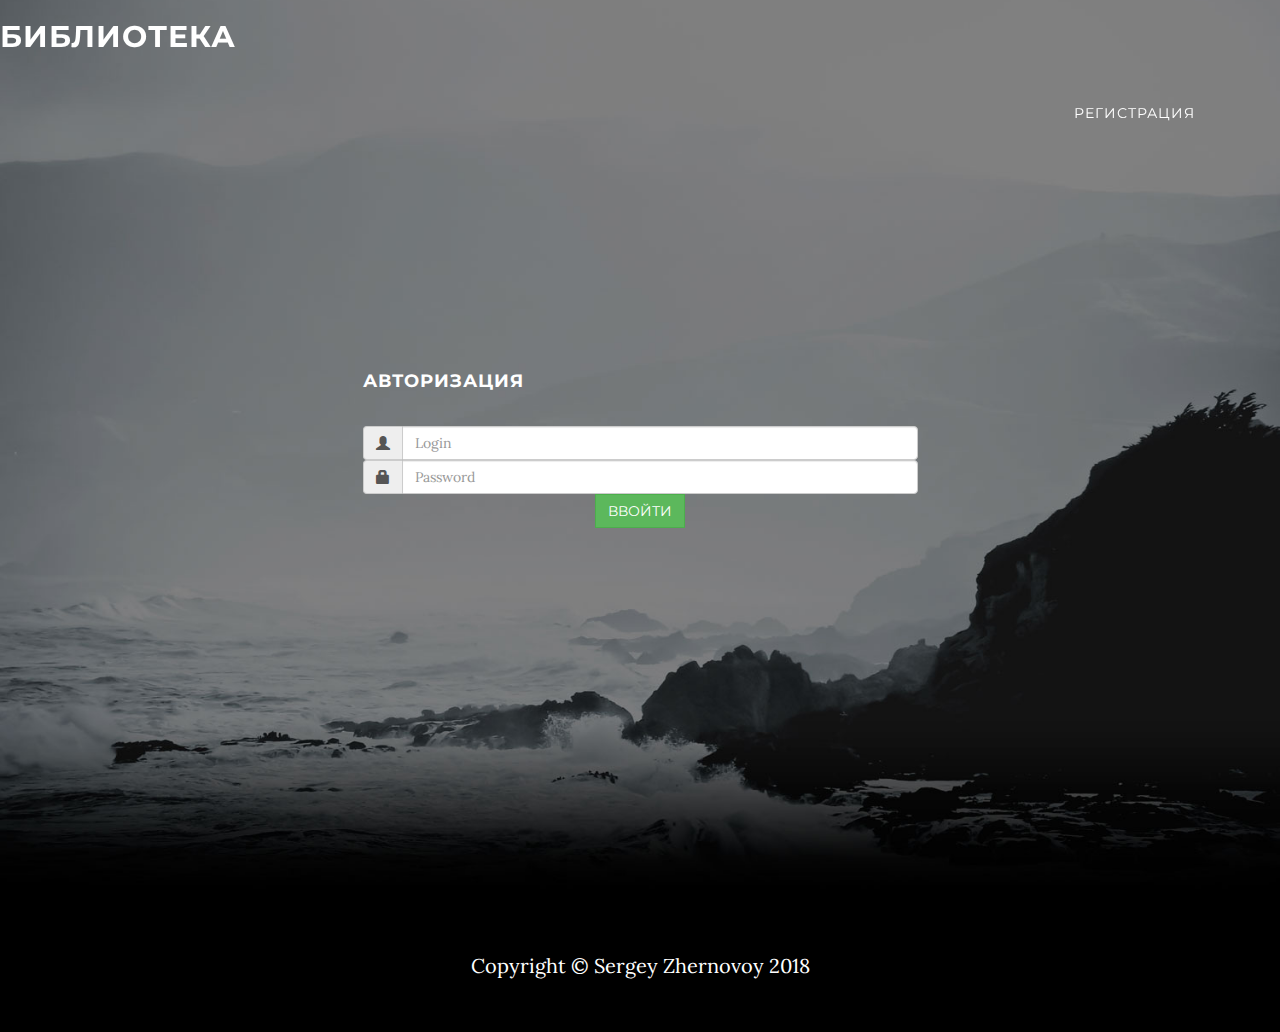
<file: Codeinside/SimpleClient/index.html>
<!DOCTYPE html>
<html xmlns="http://www.w3.org/1999/xhtml" lang="en">
<head>
    <title>+Библиотека</title>
    <meta charset="utf-8"></meta>
    <meta name="viewport" content="width=device-width, initial-scale=1"></meta>
    <link rel="stylesheet" href="https://maxcdn.bootstrapcdn.com/bootstrap/3.3.7/css/bootstrap.min.css"></link>
    <link href="https://fonts.googleapis.com/css?family=Lora:400,700,400italic,700italic" rel="stylesheet" type="text/css"></link>
    <link href="https://fonts.googleapis.com/css?family=Montserrat:400,700" rel="stylesheet" type="text/css"></link>
    <script src="https://ajax.googleapis.com/ajax/libs/jquery/3.1.1/jquery.min.js"></script>
    <script src="https://maxcdn.bootstrapcdn.com/bootstrap/3.3.7/js/bootstrap.min.js"></script>
    <script type = "text/javascript" src="js/script.js"></script>
    <link href="css/style.css" rel="stylesheet"></link>
    <link href="css/font-awesome.min.css" rel="stylesheet" type="text/css"></link>
    <link href="css/grayscale.min.css" rel="stylesheet"></link>
    <script type = "text/javascript" src="js/grayscale.js"></script>
</head>
    <body>
        <!-- Navigation -->
        <nav class="navbar navbar-custom navbar-fixed-top" role="navigation">
            <h2 class="demoHeaders">Библиотека</h2>
            <div class="container">
                <div class="collapse navbar-collapse navbar-right navbar-main-collapse">
                    <ul class="nav navbar-nav">
                        <li class="hidden">
                            <a href="#page-top"></a>
                        </li>
                        <li>
                            <a class="page-scroll"  href="registration.html">Регистрация</a>
                        </li>
                    </ul>
                </div>
            </div>
        </nav>

        <!-- Intro Header -->
        <section id="autorization" class="intro">
            <div class="intro-body">
                    <div class="container">
                        <div class="row">
                            <div class="col-sm-3"></div>
                            <div class="col-sm-6">
                                <div class="auth-box">
                                    <h4 align="left">Авторизация</h4>
                                    <form>
                                        <div class="input-group">
                                            <span class="input-group-addon"><i class="glyphicon glyphicon-user"></i></span>
                                            <input id="login" type="text" class="form-control" name="login" placeholder="Login"></input>
                                        </div>
                                        <div class="input-group">
                                            <span class="input-group-addon"><i class="glyphicon glyphicon-lock"></i></span>
                                            <input id="password" type="password" class="form-control" name="password" placeholder="Password"></input>
                                        </div>


                                        <button id = "auth-btn" type="button" class="btn btn-success">Ввойти</button>
                                    </form>
                                </div>
                            </div>
                            <div class="col-sm-3"></div>

                        </div>
                    </div>
                </div>
        </section>


        <!-- Footer -->
        <footer>
            <div class="container text-center">
                <p>Copyright &copy; Sergey Zhernovoy 2018</p>
            </div>
        </footer>
    </body>
</html>
</file>
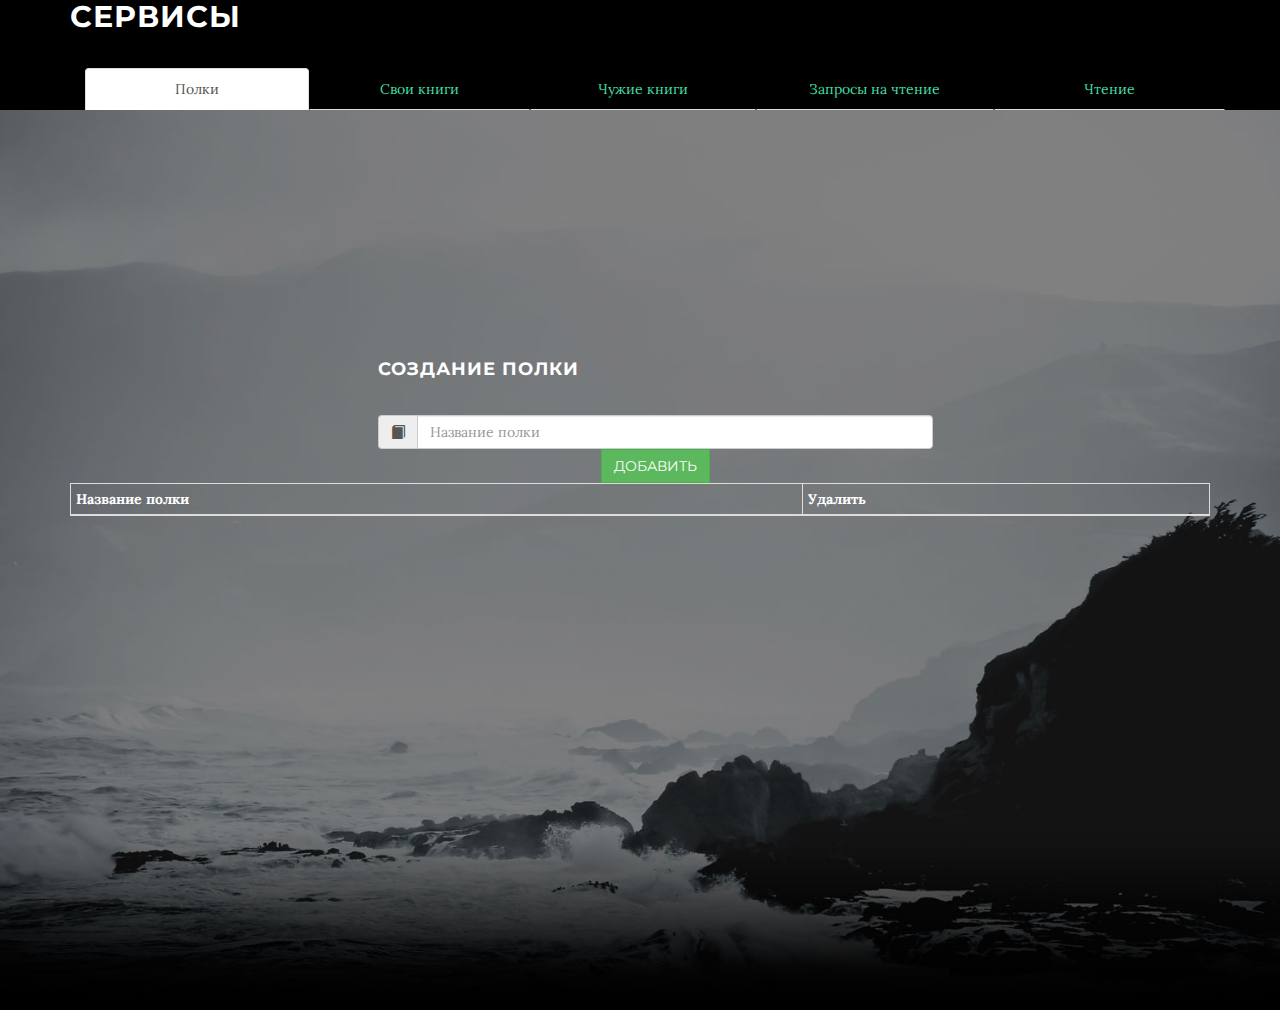
<file: Codeinside/SimpleClient/crud.html>
<!DOCTYPE html>
<html xmlns="http://www.w3.org/1999/xhtml" lang="en">
<head>
    <title>+Библиотека</title>
    <meta charset="utf-8"></meta>
    <meta name="viewport" content="width=device-width, initial-scale=1"></meta>
    <link rel="stylesheet" href="https://maxcdn.bootstrapcdn.com/bootstrap/3.3.7/css/bootstrap.min.css"></link>
    <link href="https://fonts.googleapis.com/css?family=Lora:400,700,400italic,700italic" rel="stylesheet" type="text/css"></link>
    <link href="https://fonts.googleapis.com/css?family=Montserrat:400,700" rel="stylesheet" type="text/css"></link>
    <script src="https://ajax.googleapis.com/ajax/libs/jquery/3.1.1/jquery.min.js"></script>
    <script src="https://maxcdn.bootstrapcdn.com/bootstrap/3.3.7/js/bootstrap.min.js"></script>
    <script type = "text/javascript" src="js/myscript.js"></script>
    <link href="css/style.css" rel="stylesheet"></link>
    <link href="css/font-awesome.min.css" rel="stylesheet" type="text/css"></link>
    <link href="css/grayscale.min.css" rel="stylesheet"></link>
    <script type = "text/javascript" src="js/grayscale.js"></script>
    <!-- arcticModal -->
    <script src="js/arcticmodal/jquery.arcticmodal-0.3.min.js"></script>
    <link rel="stylesheet" href="js/arcticmodal/jquery.arcticmodal-0.3.css"></link>

    <!-- arcticModal theme -->
    <link rel="stylesheet" href="js/arcticmodal/themes/dark.css"></link>
    <style id="generatedStyle" type="text/css"></style>
</head>
<body>

    <header>
        <div class="container">
            <h2>Сервисы</h2>
            <div class="container">
                <ul class="nav nav-tabs nav-justified">
                    <li class="active"><a data-toggle="tab" href="#menu1">Полки</a></li>
                    <li><a data-toggle="tab" href="#menu2">Свои книги</a></li>
                    <li><a data-toggle="tab" href="#menu3">Чужие книги</a></li>
                    <li><a data-toggle="tab" href="#menu4">Запросы на чтение</a></li>
                    <li><a data-toggle="tab" href="#menu5">Чтение</a></li>
                </ul>
            </div>
        </div>
    </header>

    <div class="content-section intro">
        <div class="tab-content">

            <div id="menu1" class="tab-pane fade in active">
                <div class="container">

                    <div class="container ">
                        <div class="row">
                            <div class="col-sm-3"></div>
                            <div class="col-sm-6">
                                <div class="auth-box">
                                    <h4 align="left">Создание полки</h4>
                                    <form>
                                        <div class="input-group">
                                            <span class="input-group-addon"><i class="glyphicon glyphicon-book"></i></span>
                                            <input id="shelf" type="text" class="form-control" name="shelf_field" placeholder="Название полки" ></input>
                                        </div>
                                        <button id = "btn-add-shelf" type="button" class="btn btn-success" >Добавить</button>
                                    </form>
                                </div>
                            </div>
                            <div class="col-sm-3"></div>
                        </div>
                    </div>


                    <table class="table table-bordered table-condensed">
                        <thead>
                        <tr>
                            <th>Название полки</th>
                            <th>Удалить</th>
                        </tr>
                        </thead>
                        <tbody id="tbody_shelf">
                        <tr>

                        </tr>

                        </tbody>
                    </table>
                </div>
            </div>

            <div id="menu2" class="tab-pane fade">
                <div class="container">

                    <div class="container ">
                        <div class="row">
                            <div class="col-sm-3"></div>
                            <div class="col-sm-6">
                                <div class="auth-box">
                                    <h4 align="left">Добавление книги</h4>
                                    <form enctype="multipart/form-data" id="fileUploadForm">
                                        <div class="input-group">
                                            <span class="input-group-addon"><i class="glyphicon glyphicon-subtitles"></i></span>
                                            <input id="book_title" type="text" class="form-control" name="name" placeholder="Название книги" ></input>
                                        </div>

                                        <div class="input-group">
                                            <span class="input-group-addon"><i class="glyphicon glyphicon-text-background"></i></span>
                                            <input id="book_author" type="text" class="form-control" name="author" placeholder="Автор книги" ></input>
                                        </div>
                                        <div class="form-group">
                                            <select id="shelf_select-btn" class="form-control" name="shelfId" >
                                            </select>
                                        </div>
                                        <div class="input-group">
                                            <span class="input-group-addon"><i class="glyphicon glyphicon-save-file"></i></span>
                                            <!--оставил только pdf файлы-->
                                            <input id="book_file" type="file" accept=".pdf" class="form-control" name="file" placeholder="Файл книги" ></input>
                                        </div>
                                        <button id = "btn-add-book" type="submit" class="btn btn-success">Добавить</button>
                                    </form>
                                </div>
                            </div>
                            <div class="col-sm-3"></div>
                        </div>
                    </div>

                    <table class="table table-bordered table-condensed">
                        <thead>
                        <tr>
                            <th>Название книги</th>
                            <th>Автор</th>
                            <th>Полка</th>
                            <th>Владелец</th>
                            <th>Изменить полку</th>
                            <th>Читать</th>
                        </tr>
                        </thead>
                        <tbody id="tbody_book">
                        <tr>

                        </tr>

                        </tbody>
                    </table>


                </div>
            </div>
            <div id="menu3" class="tab-pane fade">
                <div class="container">
                    <div class="container ">
                        <div class="row">
                            <div class="col-sm-3"></div>
                            <div class="col-sm-6">
                                <div class="auth-box">
                                    <h4 align="left">Поиск книг по разделам</h4>
                                    <form>
                                        <div class="form-group">
                                            <select id="shelf_select-btn2" class="form-control" name="shelfId" >
                                            </select>
                                        </div>
                                        <button id = "btn-search-book" type="button" class="btn btn-info"><span class=" glyphicon glyphicon-search"></span>Поиск</button>
                                    </form>
                                </div>
                            </div>
                            <div class="col-sm-3"></div>
                        </div>
                    </div>

                    <table class="table table-bordered table-condensed">
                        <thead>
                        <tr>
                            <th>Название книги</th>
                            <th>Автор</th>
                            <th>Запрос на чтение</th>
                        </tr>
                        </thead>
                        <tbody id="tbody_request_book">
                        <tr>

                        </tr>

                        </tbody>
                    </table>


                </div>
            </div>
            <div id="menu4" class="tab-pane fade">
                <div class="container">
                    <div class="alert alert-info">
                        <strong>Info!</strong>                   Запросы на чтение
                        <button id = "btn-request-view" type="button" class="btn btn-info"><span class=" glyphicon glyphicon-search"></span>Показать запросы</button>
                    </div>
                    <table class="table table-bordered table-condensed">
                        <thead>
                        <tr>
                            <th>Название книги</th>
                            <th>Автор</th>
                            <th>Комментарий запроса</th>
                            <th>Ответ</th>
                        </tr>
                        </thead>
                        <tbody id="tbody_response">
                        <tr>

                        </tr>

                        </tbody>
                    </table>
                </div>
            </div>
            <div id="menu5" class="tab-pane fade">
                <div class="container ">
                    <div class="row">
                            <div class="jumbotron">
                                <h1>Читалка</h1>
                                <div class="container">
                                    <div class="container" id="content_book">

                                    </div>
                                    <ul class="pager">
                                        <li class="btn-back"><a id="back">Назад</a></li>
                                        <li class="btn-forward"><a id="forward">Вперёд</a></li>
                                    </ul>
                                </div>
                            </div>
                    </div>
                </div>
            </div>
        </div>
    </div>

    <div style="display: none;">
        <div class="box-modal" id="changeShelf">
            <select id="shelf_select-btn3" class="form-control" name="shelfId" >
            </select>
            <button type="button" class="btn btn-success arcticmodal-close"><span class="glyphicon glyphicon-tag"></span> Обновить</button>
        </div>
    </div>

    <div style="display: none;">
        <div class="box-modal" id="requestBook">
            <input id="requestMessage" type="text" class="form-control"  placeholder="Напишите сообщение" ></input>
            <button type="button" class="btn btn-success arcticmodal-close"><span class="glyphicon glyphicon-tint"></span> Хочу почитать</button>
        </div>
    </div>

    <div style="display: none;">
        <div class="box-modal" id="responseBook">
            <input id="answerMessage" type="text" class="form-control"  placeholder="Напишите ответ" ></input>
            <input id="dateExpired" type="date" class="form-control" >Укажите дату окончания доступа</input>
            <div class="checkbox">
                <input type="checkbox" value="" id="enabled">Разрешить читать</input>
            </div>
            <button type="button" class="btn btn-success arcticmodal-close"><span class="glyphicon glyphicon-tint"></span>Ответить на запрос</button>
        </div>
    </div>

</body>
</html>
</file>
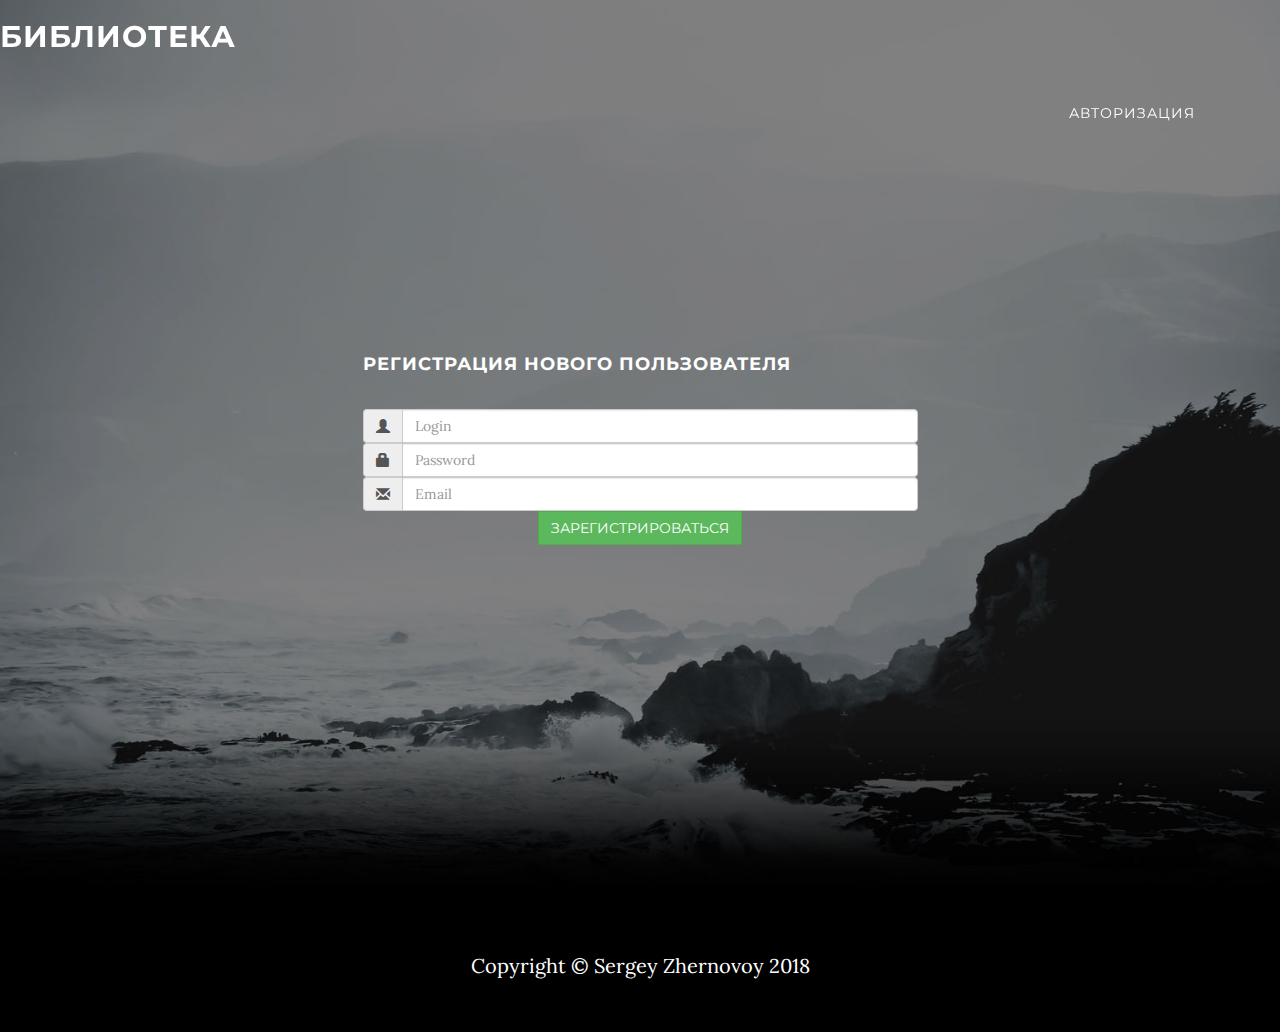
<file: Codeinside/SimpleClient/registration.html>
<!DOCTYPE html>
<html xmlns="http://www.w3.org/1999/xhtml" lang="en">
<head>
    <title>+Библиотека</title>
    <meta charset="utf-8"></meta>
    <meta name="viewport" content="width=device-width, initial-scale=1"></meta>
    <link rel="stylesheet" href="https://maxcdn.bootstrapcdn.com/bootstrap/3.3.7/css/bootstrap.min.css"></link>
    <link href="https://fonts.googleapis.com/css?family=Lora:400,700,400italic,700italic" rel="stylesheet" type="text/css"></link>
    <link href="https://fonts.googleapis.com/css?family=Montserrat:400,700" rel="stylesheet" type="text/css"></link>
    <script src="https://ajax.googleapis.com/ajax/libs/jquery/3.1.1/jquery.min.js"></script>
    <script src="https://maxcdn.bootstrapcdn.com/bootstrap/3.3.7/js/bootstrap.min.js"></script>
    <script type = "text/javascript" src="js/script.js"></script>
    <link href="css/style.css" rel="stylesheet"></link>
    <link href="css/font-awesome.min.css" rel="stylesheet" type="text/css"></link>
    <link href="css/grayscale.min.css" rel="stylesheet"></link>
    <script type = "text/javascript" src="js/grayscale.js"></script>
</head>
<body>

<!-- Navigation -->
<nav class="navbar navbar-custom navbar-fixed-top" role="navigation">
    <h2 class="demoHeaders">Библиотека</h2>
    <div class="container">
        <div class="collapse navbar-collapse navbar-right navbar-main-collapse">
            <ul class="nav navbar-nav">
                <li class="hidden">
                    <a href="#page-top"></a>
                </li>
                <li>
                    <a class="page-scroll" href="index.html">Авторизация</a>
                </li>
            </ul>
        </div>
        <!-- /.navbar-collapse -->
    </div>
    <!-- /.container -->
</nav>

<!-- Intro Header -->
<section id="autorization" class="intro">
    <div class="intro-body">
        <div class="container">
            <div class="row">
                <div class="col-sm-3"></div>
                <div class="col-sm-6">
                    <div class="auth-box">
                        <h4 align="left">Регистрация нового пользователя</h4>
                        <form>
                            <div class="input-group">
                                <span class="input-group-addon"><i class="glyphicon glyphicon-user"></i></span>
                                <input id="login" type="text" class="form-control" name="login" placeholder="Login" ></input>
                            </div>
                            <div class="input-group">
                                <span class="input-group-addon"><i class="glyphicon glyphicon-lock"></i></span>
                                <input id="password" type="password" class="form-control" name="password" placeholder="Password" ></input>
                            </div>
                            <div class="input-group">
                                <span class="input-group-addon"><i class="glyphicon glyphicon-envelope"></i></span>
                                <input id="email" type="email" class="form-control" name="email" placeholder="Email" ></input>
                            </div>

                            <div class="g-recaptcha" data-sitekey="6LcHMkIUAAAAAALvdJOEmI7CB9A7-Bqr52xywXZq"></div>
                            <!-- элемент для вывода ошибок -->
                            <div class="text-danger" id="recaptchaError"></div>

                            <button id = "reg-btn" type="button" class="btn btn-success" >Зарегистрироваться</button>
                        </form>
                    </div>
                </div>
                <div class="col-sm-3"></div>
            </div>
        </div>
    </div>
</section>


<!-- Footer -->
<footer>
    <div class="container text-center">
        <p>Copyright &copy; Sergey Zhernovoy 2018</p>
    </div>
</footer>
<script src='https://www.google.com/recaptcha/api.js'></script>
</body>
</html>
</file>
<file: Codeinside/SimpleClient/css/style.css>
.section-margin {
    margin-top: 50px;
}
</file>
<file: Codeinside/SimpleClient/js/arcticmodal/themes/dark.css>
.box-modal {
	position: relative;
	width: 500px;
	padding: 16px;
	background: #3c3f41;
	color: #bbb;
	font: 14px/18px Arial, "Helvetica CY", "Nimbus Sans L", sans-serif;
	box-shadow: 0 0 0 6px rgba(153, 153, 153, .3);
	border-radius: 6px;
}
.box-modal_close { position: absolute; right: 10px; top: 6px; font-size: 11px; line-height: 15px; color: #999; cursor: pointer; }
.box-modal_close:hover { color: #6897bb; }
</file>
<file: Codeinside/SimpleClient/css/grayscale.min.css>
/*!
 * Start Bootstrap - Grayscale v3.3.7+1 (http://startbootstrap.com/template-overviews/grayscale)
 * Copyright 2013-2016 Start Bootstrap
 * Licensed under MIT (https://github.com/BlackrockDigital/startbootstrap/blob/gh-pages/LICENSE)
 */body,html{height:100%;width:100%}.navbar-custom,body{background-color:#000}.intro,body,html{width:100%}body{font-family:Lora,"Helvetica Neue",Helvetica,Arial,sans-serif;color:#fff;webkit-tap-highlight-color:rgba(255,255,255,.2)}.btn,.navbar-custom,h1,h2,h3,h4,h5,h6{text-transform:uppercase;font-family:Montserrat,"Helvetica Neue",Helvetica,Arial,sans-serif}h1,h2,h3,h4,h5,h6{margin:0 0 35px;font-weight:700;letter-spacing:1px}p{margin:0 0 25px;font-size:18px;line-height:1.5}@media (min-width:768px){p{margin:0 0 35px;font-size:20px;line-height:1.6}}a{color:#42DCA3;-webkit-transition:all .2s ease-in-out;-moz-transition:all .2s ease-in-out;transition:all .2s ease-in-out}a:focus,a:hover{text-decoration:none;color:#1d9b6c}.light{font-weight:400}.navbar-custom{margin-bottom:0;border-bottom:1px solid rgba(255,255,255,.3)}.navbar-custom .navbar-toggle{color:#fff;background-color:rgba(255,255,255,.2);font-size:12px}.navbar-custom .nav li a:active,.navbar-custom .nav li a:focus,.navbar-custom .nav li a:hover{background-color:transparent;outline:0}.navbar-custom .navbar-toggle:active,.navbar-custom .navbar-toggle:focus{outline:0}.navbar-custom .navbar-brand{font-weight:700}.navbar-custom .navbar-brand:focus{outline:0}.navbar-custom a{color:#fff}.navbar-custom .nav li a{-webkit-transition:background .3s ease-in-out;-moz-transition:background .3s ease-in-out;transition:background .3s ease-in-out}.navbar-custom .nav li a:hover{color:rgba(255,255,255,.8)}.navbar-custom .nav li.active{outline:0}.navbar-custom .nav li.active a{background-color:rgba(255,255,255,.3)}.navbar-custom .nav li.active a:hover{color:#fff}@media (min-width:768px){.navbar-custom{padding:20px 0;border-bottom:none;letter-spacing:1px;background:0 0;-webkit-transition:background .5s ease-in-out,padding .5s ease-in-out;-moz-transition:background .5s ease-in-out,padding .5s ease-in-out;transition:background .5s ease-in-out,padding .5s ease-in-out}.navbar-custom.top-nav-collapse{padding:0;background:#000;border-bottom:1px solid rgba(255,255,255,.3)}}.intro{display:table;height:auto;padding:100px 0;text-align:center;color:#fff;background:url(../img/intro-bg.jpg) bottom center no-repeat #000;-webkit-background-size:cover;-moz-background-size:cover;background-size:cover;-o-background-size:cover}.intro .intro-body{display:table-cell;vertical-align:middle}.intro .intro-body .brand-heading{font-size:40px}.intro .intro-body .intro-text{font-size:18px}@media (min-width:768px){.intro{height:100%;padding:0}.intro .intro-body .brand-heading{font-size:100px}.intro .intro-body .intro-text{font-size:26px}}.btn-circle{width:70px;height:70px;margin-top:15px;padding:7px 16px;border:2px solid #fff;border-radius:100%!important;font-size:40px;color:#fff;background:0 0;-webkit-transition:background .3s ease-in-out;-moz-transition:background .3s ease-in-out;transition:background .3s ease-in-out}.btn-circle:focus,.btn-circle:hover{outline:0;color:#fff;background:rgba(255,255,255,.1)}.btn-circle i.animated{-webkit-transition-property:-webkit-transform;-webkit-transition-duration:1s;-moz-transition-property:-moz-transform;-moz-transition-duration:1s}.btn-circle:hover i.animated{-webkit-animation-name:pulse;-moz-animation-name:pulse;-webkit-animation-duration:1.5s;-moz-animation-duration:1.5s;-webkit-animation-iteration-count:infinite;-moz-animation-iteration-count:infinite;-webkit-animation-timing-function:linear;-moz-animation-timing-function:linear}@-webkit-keyframes pulse{0%,100%{-webkit-transform:scale(1);transform:scale(1)}50%{-webkit-transform:scale(1.2);transform:scale(1.2)}}@-moz-keyframes pulse{0%,100%{-moz-transform:scale(1);transform:scale(1)}50%{-moz-transform:scale(1.2);transform:scale(1.2)}}.content-section{padding-top:100px}.download-section{width:100%;padding:50px 0;color:#fff;background:url(../img/downloads-bg.jpg) center center no-repeat #000;-webkit-background-size:cover;-moz-background-size:cover;background-size:cover;-o-background-size:cover}#map{width:100%;height:200px;margin-top:100px}@media (min-width:767px){.content-section{padding-top:250px}.download-section{padding:100px 0}#map{height:400px;margin-top:250px}}.btn{font-weight:400;-webkit-transition:all .3s ease-in-out;-moz-transition:all .3s ease-in-out;transition:all .3s ease-in-out;border-radius:0}.btn-default{border:1px solid #42DCA3;color:#42DCA3;background-color:transparent}.btn-default:focus,.btn-default:hover{border:1px solid #42DCA3;outline:0;color:#000;background-color:#42DCA3}ul.banner-social-buttons{margin-top:0}@media (max-width:1199px){ul.banner-social-buttons{margin-top:15px}}@media (max-width:767px){ul.banner-social-buttons li{display:block;margin-bottom:20px;padding:0}ul.banner-social-buttons li:last-child{margin-bottom:0}}footer{padding:50px 0}footer p{margin:0}::-moz-selection{text-shadow:none;background:#fcfcfc;background:rgba(255,255,255,.2)}::selection{text-shadow:none;background:#fcfcfc;background:rgba(255,255,255,.2)}img::selection{background:0 0}img::-moz-selection{background:0 0}
</file>
